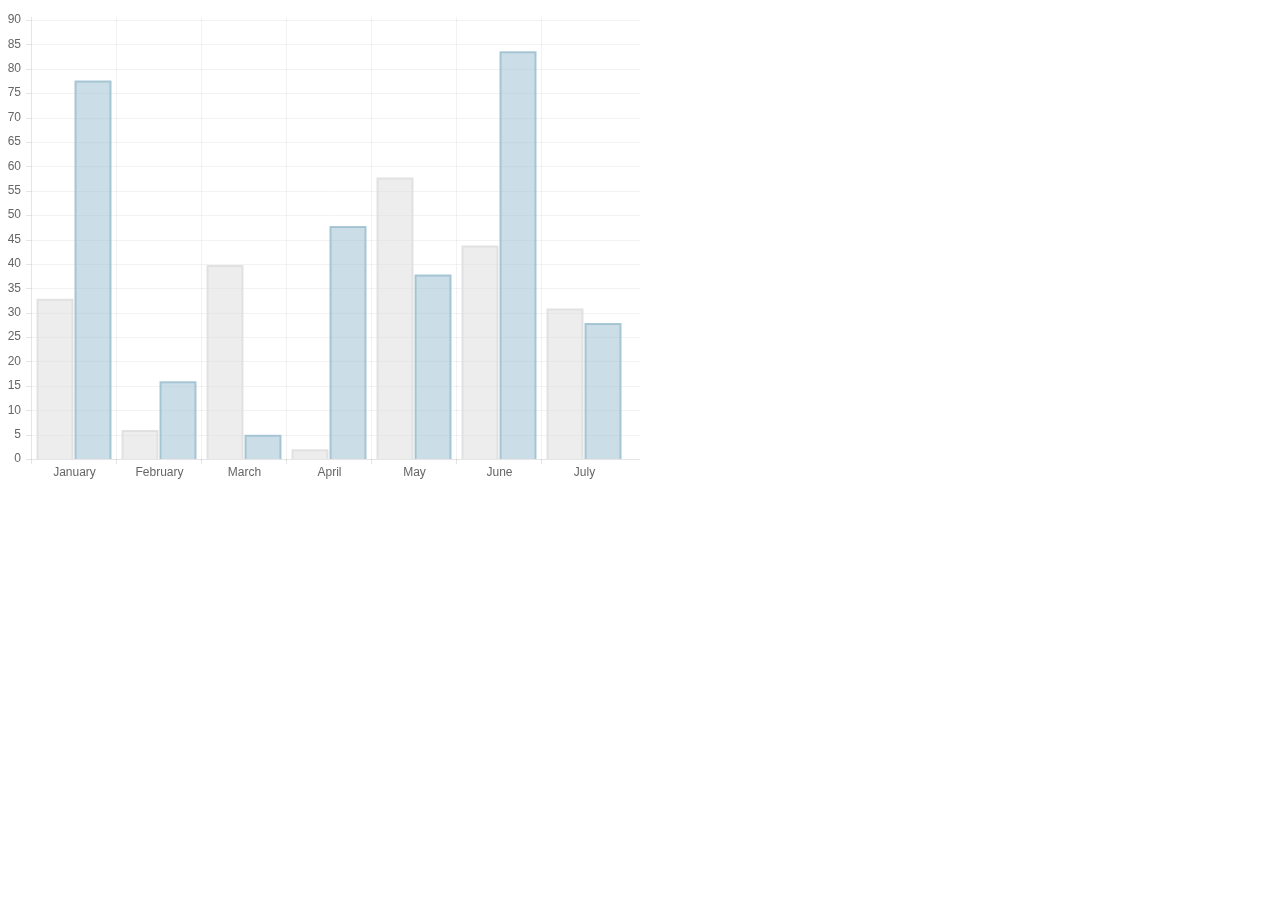
<file: js/Chart.js-master/samples/bar.html>
<!doctype html>
<html>
	<head>
		<title>Bar Chart</title>
		<script src="../Chart.js"></script>
	</head>
	<body>
		<div style="width: 50%">
			<canvas id="canvas" height="450" width="600"></canvas>
		</div>


	<script>
	var randomScalingFactor = function(){ return Math.round(Math.random()*100)};

	var barChartData = {
		labels : ["January","February","March","April","May","June","July"],
		datasets : [
			{
				fillColor : "rgba(220,220,220,0.5)",
				strokeColor : "rgba(220,220,220,0.8)",
				highlightFill: "rgba(220,220,220,0.75)",
				highlightStroke: "rgba(220,220,220,1)",
				data : [randomScalingFactor(),randomScalingFactor(),randomScalingFactor(),randomScalingFactor(),randomScalingFactor(),randomScalingFactor(),randomScalingFactor()]
			},
			{
				fillColor : "rgba(151,187,205,0.5)",
				strokeColor : "rgba(151,187,205,0.8)",
				highlightFill : "rgba(151,187,205,0.75)",
				highlightStroke : "rgba(151,187,205,1)",
				data : [randomScalingFactor(),randomScalingFactor(),randomScalingFactor(),randomScalingFactor(),randomScalingFactor(),randomScalingFactor(),randomScalingFactor()]
			}
		]

	}
	window.onload = function(){
		var ctx = document.getElementById("canvas").getContext("2d");
		window.myBar = new Chart(ctx).Bar(barChartData, {
			responsive : true
		});
	}

	</script>
	</body>
</html>
</file>
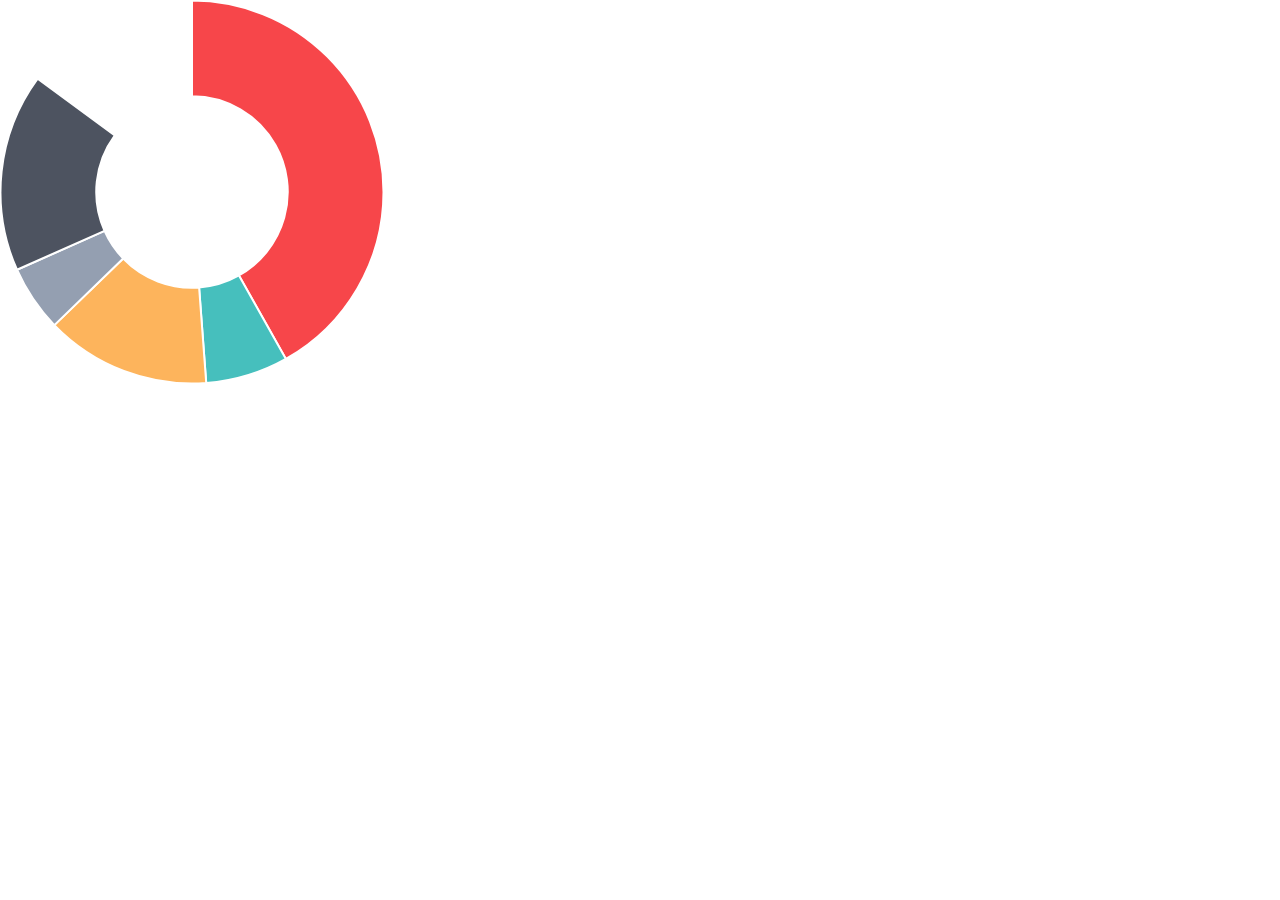
<file: js/Chart.js-master/samples/doughnut.html>
<!doctype html>
<html>
	<head>
		<title>Doughnut Chart</title>
		<script src="../Chart.js"></script>
		<style>
			body{
				padding: 0;
				margin: 0;
			}
			#canvas-holder{
				width:30%;
			}
		</style>
	</head>
	<body>
		<div id="canvas-holder">
			<canvas id="chart-area" width="500" height="500"/>
		</div>


	<script>

		var doughnutData = [
				{
					value: 300,
					color:"#F7464A",
					highlight: "#FF5A5E",
					label: "Red"
				},
				{
					value: 50,
					color: "#46BFBD",
					highlight: "#5AD3D1",
					label: "Green"
				},
				{
					value: 100,
					color: "#FDB45C",
					highlight: "#FFC870",
					label: "Yellow"
				},
				{
					value: 40,
					color: "#949FB1",
					highlight: "#A8B3C5",
					label: "Grey"
				},
				{
					value: 120,
					color: "#4D5360",
					highlight: "#616774",
					label: "Dark Grey"
				}

			];

			window.onload = function(){
				var ctx = document.getElementById("chart-area").getContext("2d");
				window.myDoughnut = new Chart(ctx).Doughnut(doughnutData, {responsive : true});
			};



	</script>
	</body>
</html>
</file>
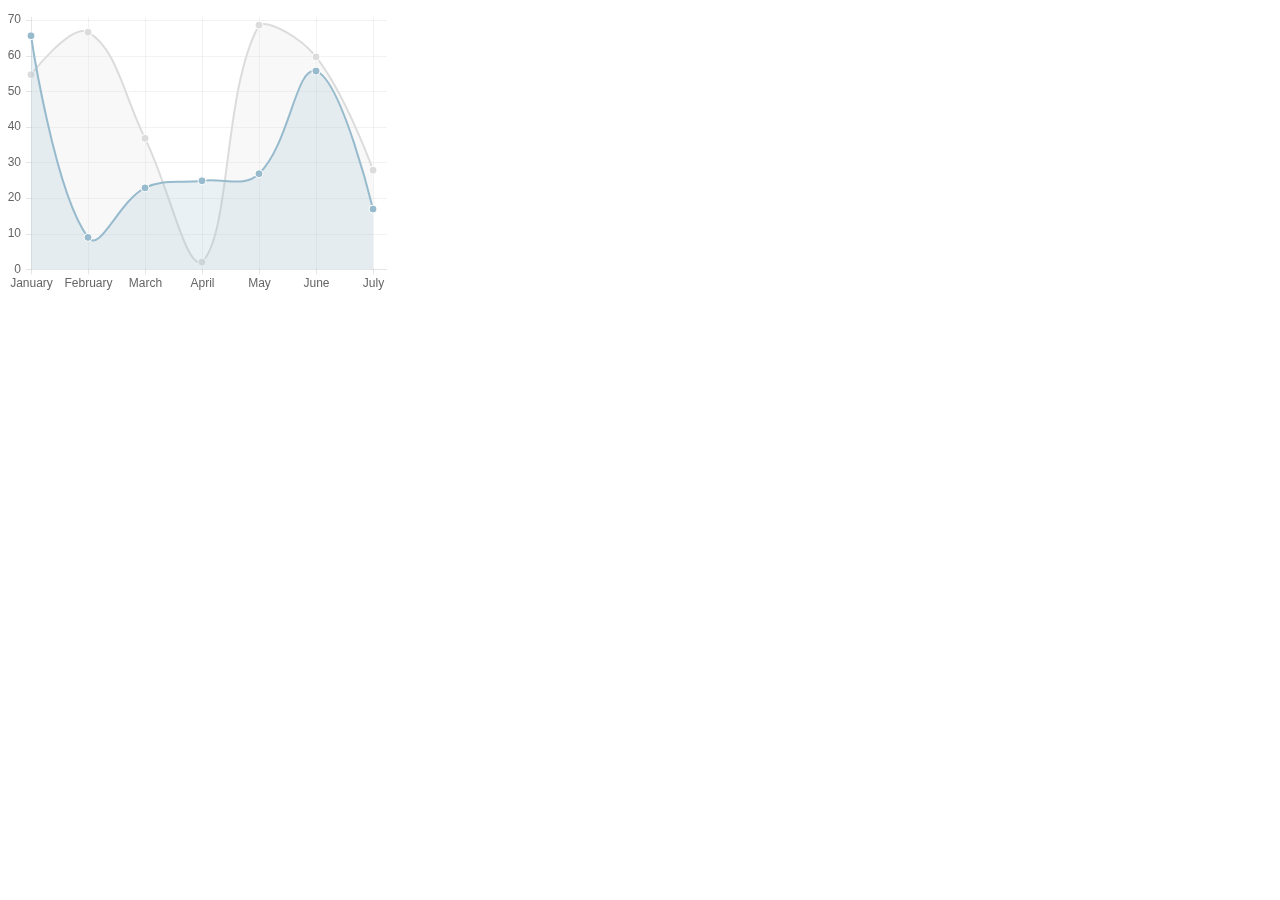
<file: js/Chart.js-master/samples/line.html>
<!doctype html>
<html>
	<head>
		<title>Line Chart</title>
		<script src="../Chart.js"></script>
	</head>
	<body>
		<div style="width:30%">
			<div>
				<canvas id="canvas" height="450" width="600"></canvas>
			</div>
		</div>


	<script>
		var randomScalingFactor = function(){ return Math.round(Math.random()*100)};
		var lineChartData = {
			labels : ["January","February","March","April","May","June","July"],
			datasets : [
				{
					label: "My First dataset",
					fillColor : "rgba(220,220,220,0.2)",
					strokeColor : "rgba(220,220,220,1)",
					pointColor : "rgba(220,220,220,1)",
					pointStrokeColor : "#fff",
					pointHighlightFill : "#fff",
					pointHighlightStroke : "rgba(220,220,220,1)",
					data : [randomScalingFactor(),randomScalingFactor(),randomScalingFactor(),randomScalingFactor(),randomScalingFactor(),randomScalingFactor(),randomScalingFactor()]
				},
				{
					label: "My Second dataset",
					fillColor : "rgba(151,187,205,0.2)",
					strokeColor : "rgba(151,187,205,1)",
					pointColor : "rgba(151,187,205,1)",
					pointStrokeColor : "#fff",
					pointHighlightFill : "#fff",
					pointHighlightStroke : "rgba(151,187,205,1)",
					data : [randomScalingFactor(),randomScalingFactor(),randomScalingFactor(),randomScalingFactor(),randomScalingFactor(),randomScalingFactor(),randomScalingFactor()]
				}
			]

		}

	window.onload = function(){
		var ctx = document.getElementById("canvas").getContext("2d");
		window.myLine = new Chart(ctx).Line(lineChartData, {
			responsive: true
		});
	}


	</script>
	</body>
</html>
</file>
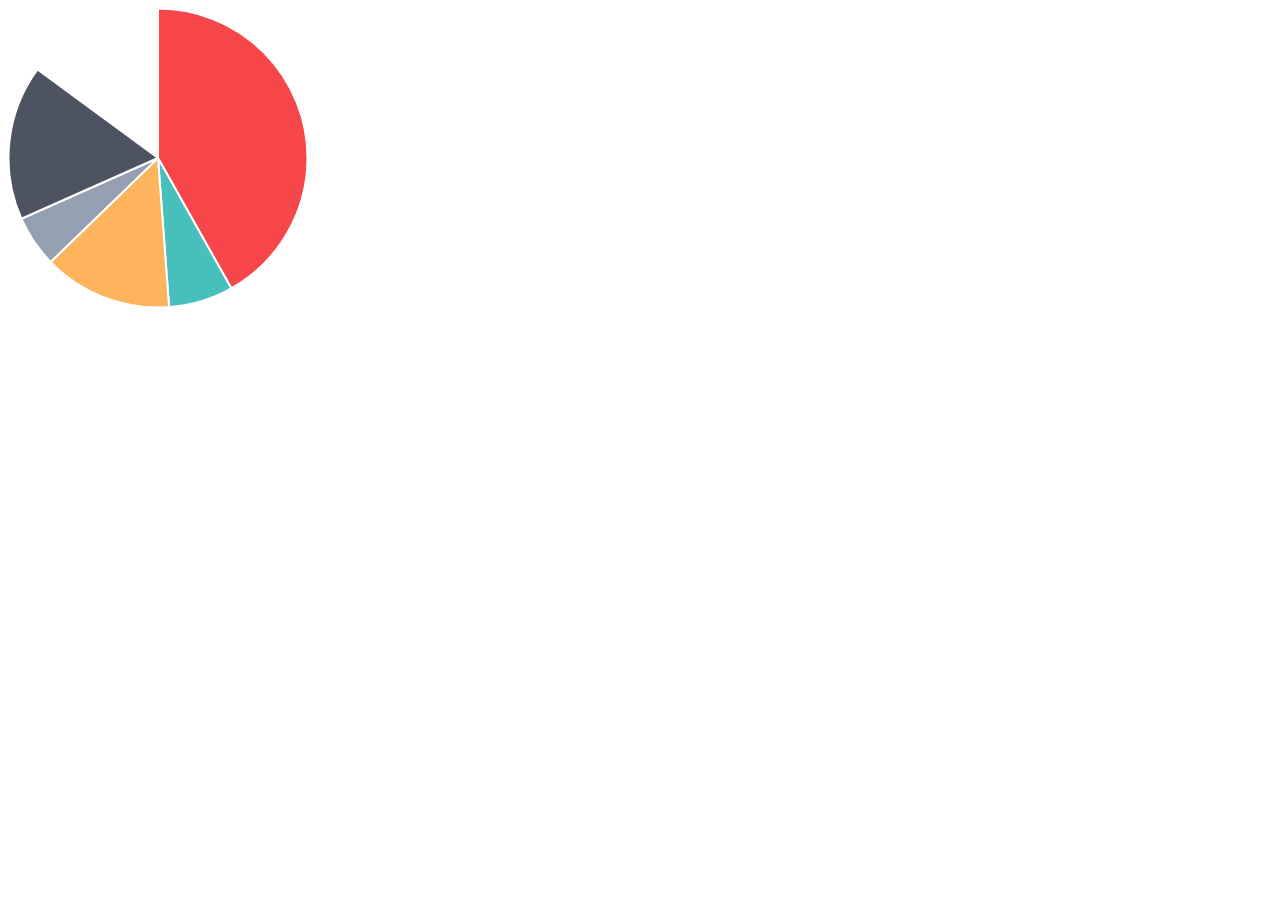
<file: js/Chart.js-master/samples/pie.html>
<!doctype html>
<html>
	<head>
		<title>Pie Chart</title>
		<script src="../Chart.js"></script>
	</head>
	<body>
		<div id="canvas-holder">
			<canvas id="chart-area" width="300" height="300"/>
		</div>


	<script>

		var pieData = [
				{
					value: 300,
					color:"#F7464A",
					highlight: "#FF5A5E",
					label: "Red"
				},
				{
					value: 50,
					color: "#46BFBD",
					highlight: "#5AD3D1",
					label: "Green"
				},
				{
					value: 100,
					color: "#FDB45C",
					highlight: "#FFC870",
					label: "Yellow"
				},
				{
					value: 40,
					color: "#949FB1",
					highlight: "#A8B3C5",
					label: "Grey"
				},
				{
					value: 120,
					color: "#4D5360",
					highlight: "#616774",
					label: "Dark Grey"
				}

			];

			window.onload = function(){
				var ctx = document.getElementById("chart-area").getContext("2d");
				window.myPie = new Chart(ctx).Pie(pieData);
			};



	</script>
	</body>
</html>
</file>
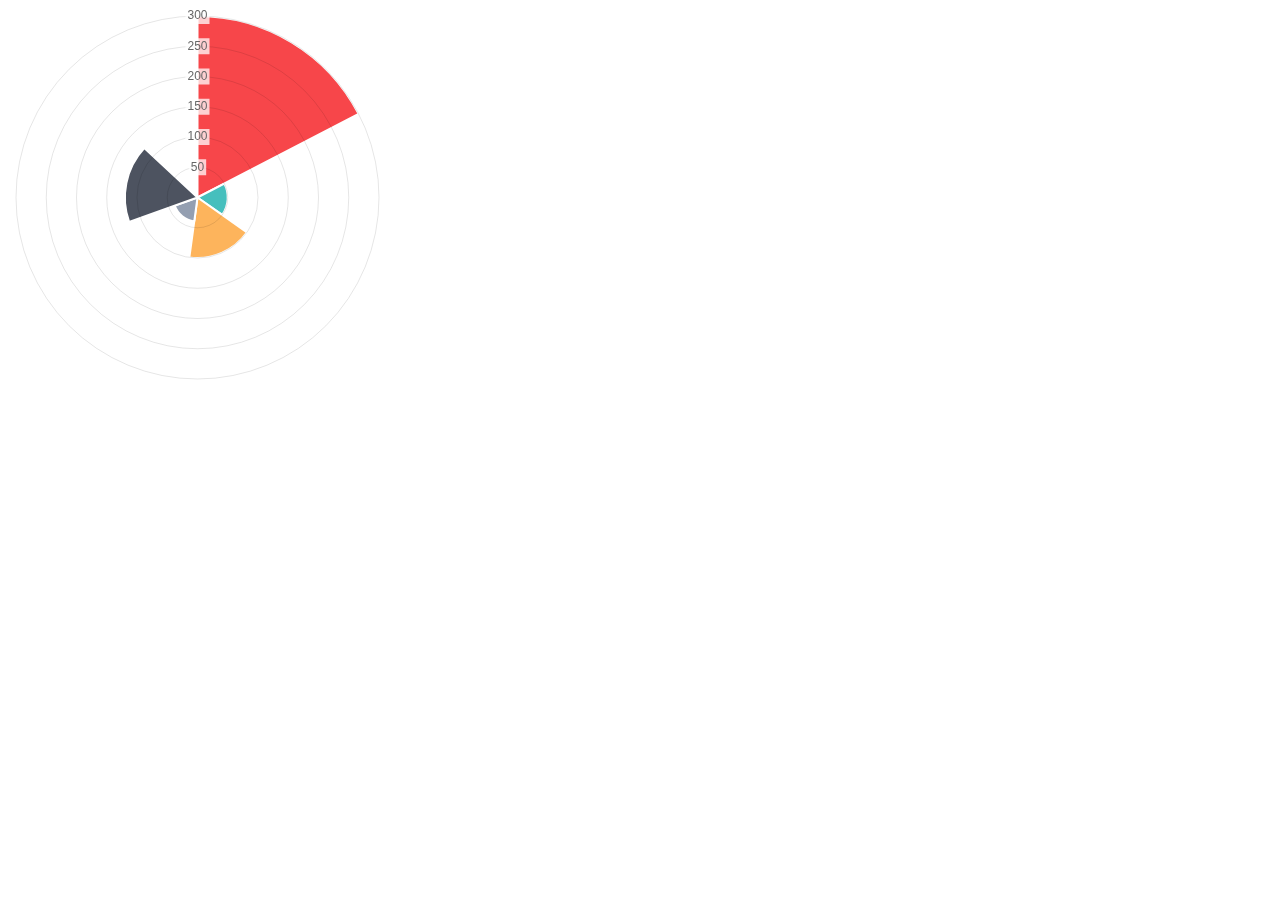
<file: js/Chart.js-master/samples/polar-area.html>
<!doctype html>
<html>
	<head>
		<title>Polar Area Chart</title>
		<script src="../Chart.js"></script>
	</head>
	<body>
		<div id="canvas-holder" style="width:30%">
			<canvas id="chart-area" width="300" height="300"/>
		</div>


	<script>

		var polarData = [
				{
					value: 300,
					color:"#F7464A",
					highlight: "#FF5A5E",
					label: "Red"
				},
				{
					value: 50,
					color: "#46BFBD",
					highlight: "#5AD3D1",
					label: "Green"
				},
				{
					value: 100,
					color: "#FDB45C",
					highlight: "#FFC870",
					label: "Yellow"
				},
				{
					value: 40,
					color: "#949FB1",
					highlight: "#A8B3C5",
					label: "Grey"
				},
				{
					value: 120,
					color: "#4D5360",
					highlight: "#616774",
					label: "Dark Grey"
				}

			];

			window.onload = function(){
				var ctx = document.getElementById("chart-area").getContext("2d");
				window.myPolarArea = new Chart(ctx).PolarArea(polarData, {
					responsive:true
				});
			};



	</script>
	</body>
</html>
</file>
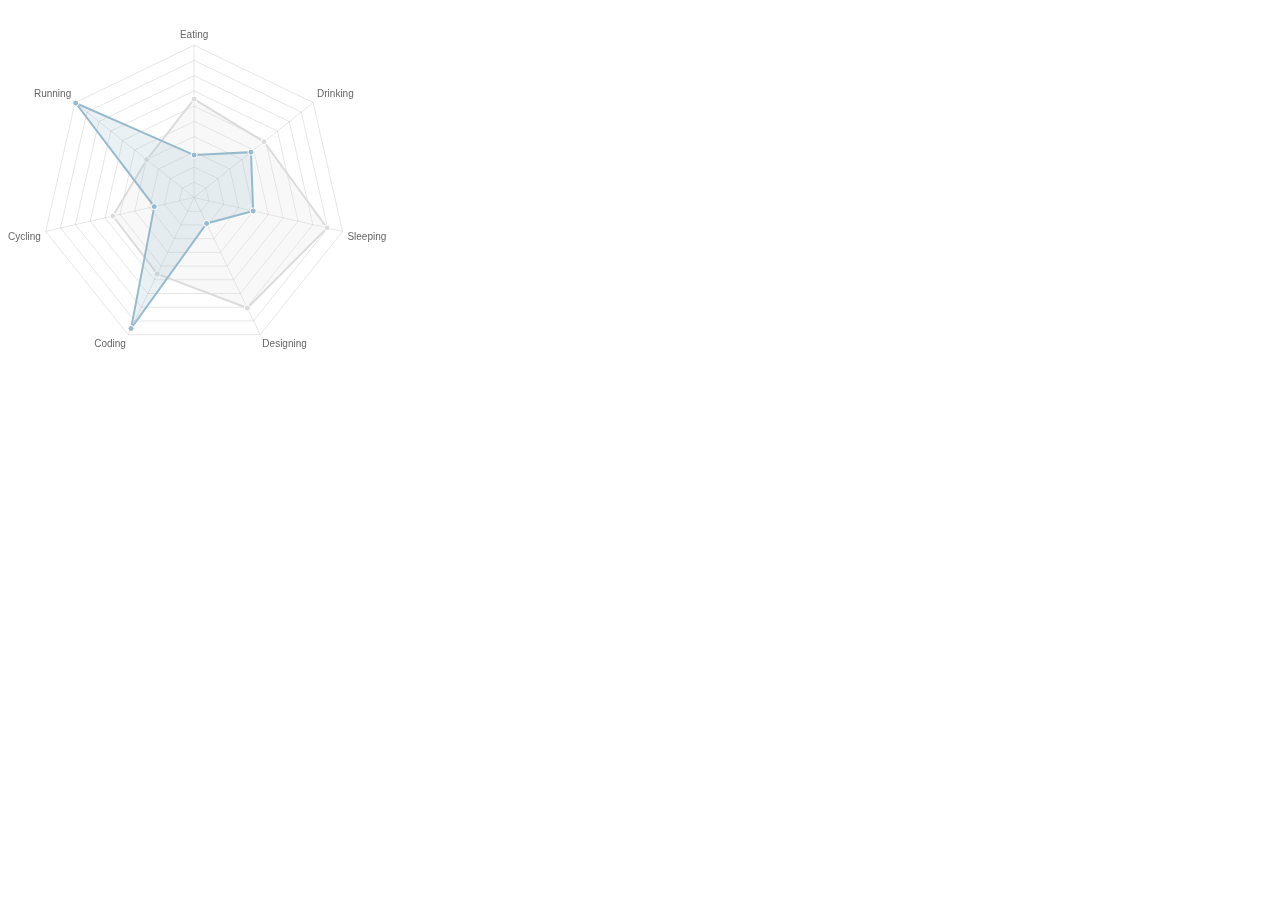
<file: js/Chart.js-master/samples/radar.html>
<!doctype html>
<html>
	<head>
		<title>Radar Chart</title>
		<script src="../Chart.js"></script>
		<meta name = "viewport" content = "initial-scale = 1, user-scalable = no">
		<style>
			canvas{
			}
		</style>
	</head>
	<body>
		<div style="width:30%">
			<canvas id="canvas" height="450" width="450"></canvas>
		</div>


	<script>
	var radarChartData = {
		labels: ["Eating", "Drinking", "Sleeping", "Designing", "Coding", "Cycling", "Running"],
		datasets: [
			{
				label: "My First dataset",
				fillColor: "rgba(220,220,220,0.2)",
				strokeColor: "rgba(220,220,220,1)",
				pointColor: "rgba(220,220,220,1)",
				pointStrokeColor: "#fff",
				pointHighlightFill: "#fff",
				pointHighlightStroke: "rgba(220,220,220,1)",
				data: [65,59,90,81,56,55,40]
			},
			{
				label: "My Second dataset",
				fillColor: "rgba(151,187,205,0.2)",
				strokeColor: "rgba(151,187,205,1)",
				pointColor: "rgba(151,187,205,1)",
				pointStrokeColor: "#fff",
				pointHighlightFill: "#fff",
				pointHighlightStroke: "rgba(151,187,205,1)",
				data: [28,48,40,19,96,27,100]
			}
		]
	};

	window.onload = function(){
		window.myRadar = new Chart(document.getElementById("canvas").getContext("2d")).Radar(radarChartData, {
			responsive: true
		});
	}

	</script>
	</body>
</html>
</file>
